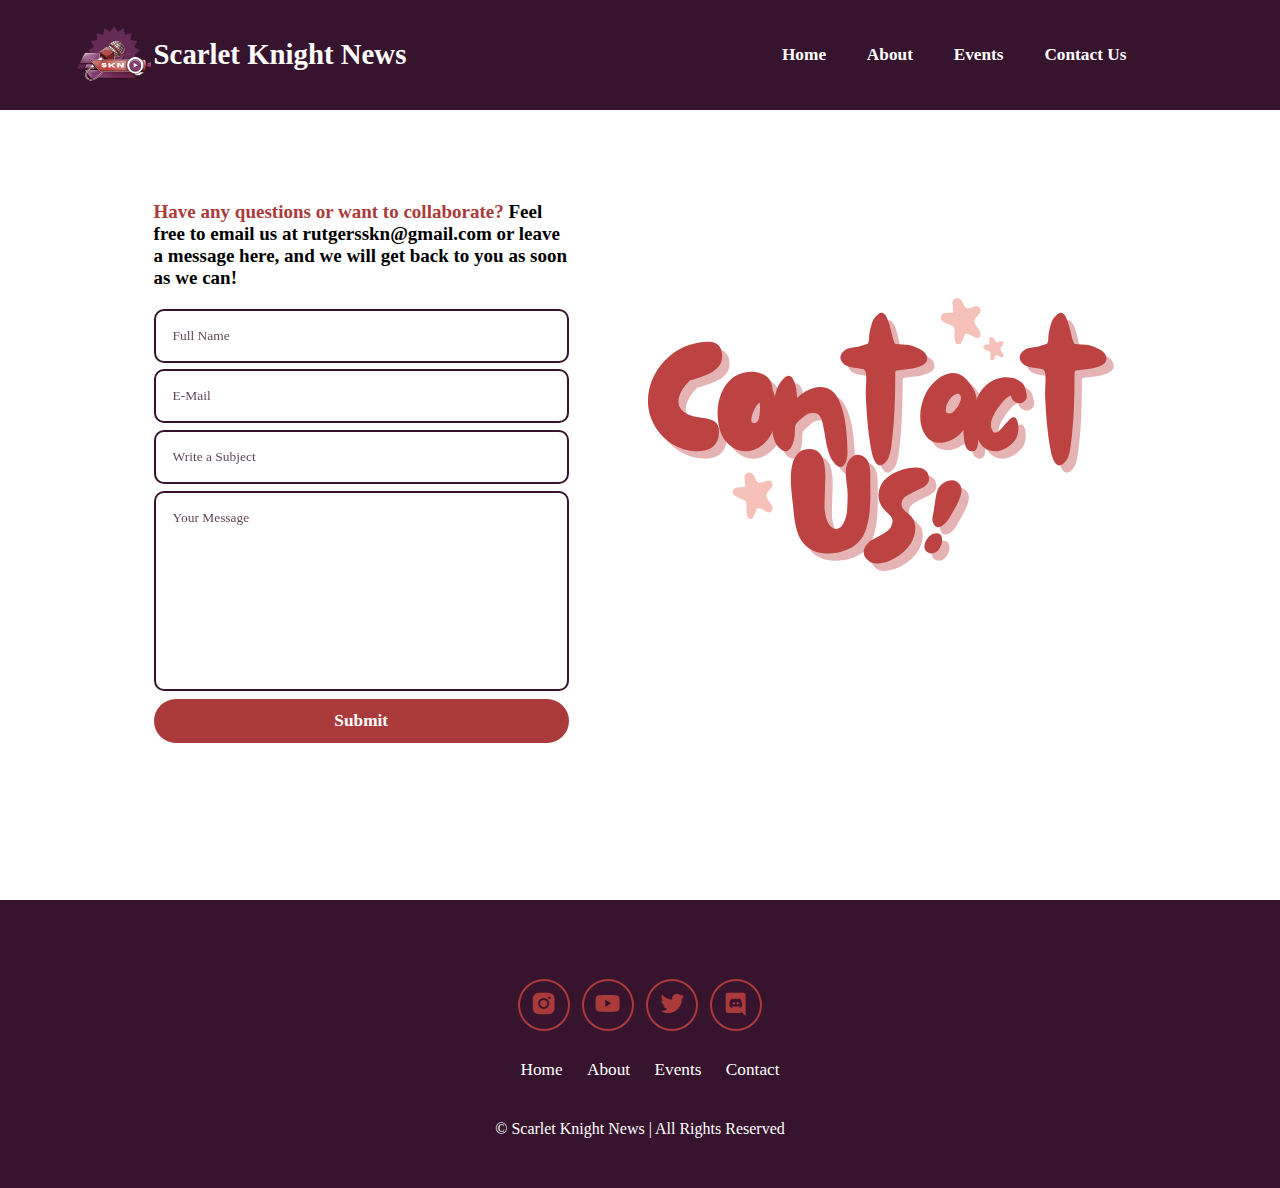
<file: contact.html>
<!DOCTYPE html>
<html lang="en">
<head>
    <meta charset="UTF-8">
    <meta name="viewport" content="width=device-width, initial-scale=1.0">
    <title>Scarlet Knight News</title>
    <link rel="stylesheet" href="style.css">
    <link href='https://unpkg.com/boxicons@2.1.4/css/boxicons.min.css' rel='stylesheet'>
</head>
<body>
    <header class="header">
        <img src="navbar-logo.svg" alt="">
        <a href="index.html" class="logo"> Scarlet Knight News</a>

        <i class="bx bx-menu" id="menu-icon"></i>

        <nav class="navbar">
            <a href="index.html">Home</a>
            <a href="about.html">About</a>
            <a href="events.html">Events</a>
            <a href="contact.html">Contact Us</a>
        </nav>
    </header>

    <section class="contact">
        <div class="contact-form">
            <h1><span>Have any questions or want to collaborate?</span> Feel free to email us at rutgersskn@gmail.com or leave a message here, 
                and we will get back to you as soon as we can! </h1>
            
            <form action="https://api.web3forms.com/submit" method="POST">
                <input type="hidden" name="access_key" value="ffc9a4bf-b965-4313-9156-bd94b907156a">
                <input type="hidden" name="redirect" value="https://scarletknightnews.com/mail-redirect.html">
                

                <input type="text" name="name" id="name" placeholder="Full Name" required>
                <input type="email" name="email" id="email" placeholder="E-Mail" required>
                <input type="text" name= "subject" id="subject" placeholder="Write a Subject" required>
                <textarea name="message" id="message" cols="30" rows="10" placeholder="Your Message" required></textarea>
                <input type="submit" name="" value="Submit" class="btn">
            </form>
        </div>
        <div class="contact-img">
            <img src="contact.svg" alt="">
        </div>
    </section>

    <footer class="footer">
        <div class="social-icons">
            <a href="https://www.instagram.com/rutgersskn?utm_source=ig_web_button_share_sheet&igsh=ZDNlZDc0MzIxNw==">
                <i class="bx bxl-instagram-alt"></i>
            </a>
            <a href="https://www.youtube.com/channel/UCc-WNKBw8Rw-4YuIWjOtdwg">
                <i class="bx bxl-youtube"></i>
            </a>
            <a href="https://x.com/rutgersskn">
                <i class="bx bxl-twitter"></i>
            </a>
            <a href="https://discord.gg/DPF92xSTE4">
                <i class="bx bxl-discord"></i>
            </a>
        </div>

        <ul class="list">
            <li>
                <a href="index.html">Home</a>
            </li>
            <li>
                <a href="about.html">About</a>
            </li>
            <li>
                <a href="events.html">Events</a>
            </li>
            <li>
                <a href="contact.html">Contact</a>
            </li>
        </ul>

        <p class="copyright">
            © Scarlet Knight News | All Rights Reserved
        </p>
    </footer>

    <script src = "script.js"></script>
</body>
</html>
</file>
<file: style.css>
*{
    margin: 0;
    padding: 0;
    box-sizing: border-box;
    text-decoration: none;
    border: none;
    outline: none;
    scroll-behavior: smooth;
    font-family: "Poppins";
}
html{
    font-size: 60%;
    overflow-x: hidden;
}
:root{
    --bg-color: white;
    --second-bg-color: #37142e;
    --text-color: black;
    --main-color: #ab3b3b;
}
body{
    background: var(--bg-color);
    color: var(--text-color);
}

.header{
    position: fixed;
    width: 100%;
    top: 0;
    left: 0;
    padding: 4rem 12%;
    background: #37142e;
    backdrop-filter: blur(10px);
    display: flex;
    justify-content: space-between;
    align-items: center;
    z-index: 100;
}

#menu-icon{
    font-size: 3.6rem;
    color: white;
    display: none;
}

.logo{
    font-size: 3rem;
    color: white;
    font-weight: 800;
    cursor: pointer;
    transition: 0.3s ease;
}
.logo:hover{
    transform: scale(1.1);
}
span{
    color: #ab3b3b;
}

/*navigation bar*/
.header img{
    position: absolute;
    height: 80px;
    left: 74px;
    width: 80px;
}
.navbar a{
    font-size: 1.8rem;
    color: white;
    margin-left: 4rem;
    font-weight: 550;
    border-bottom: 3px solid transparent;
    transition: 0.3s ease;
}
.navbar a:hover{
    border-bottom: 3px solid white;
    color:white;
}

/* Home-big image*/
section{
    min-height: 100vh;
    padding: 10rem 12%;
}

.intro-img{
    display: grid;
    place-items: center;
    height: 100vh;
}
.intro-img img{
    margin-top: 8rem;
    max-width: 120%;
    height: auto;
}

/*home-short intro*/
.home{
    display: flex;
    align-items: center;
    justify-content: center;
    gap: 15rem;
}
.home-content{
    display: flex;
    flex-direction: column;
    align-items: flex-end;
    text-align: right;
}
.home-content h1{
    font-size: 8rem;
    font-weight: 700;
    margin-top: 1.5rem;
    line-height: 1;
    color: #37142e;
}
.home-content h3{
    font-size: 4rem;
    margin: 1rem 0;
}
.home-content p{
    font-size: 1.6rem;
    font-weight: 500;
    line-height: 1.8;
}
.home-img{
    width: 40vw;
    border-radius: 50%;
}

/*social media icons*/
.social-icons a{
    display: inline-flex;
    justify-content: center;
    align-items: center;
    font-size: 3rem;
    padding: 1rem;
    background: transparent;
    border: 2px solid var(--main-color);
    border-radius: 50%;
    color: #ab3b3b;
    margin: 3rem 0.5rem;
    transition: 0.3s ease;
}
.social-icons a:hover{
    color: white;
    background-color: #ab3b3b;
    transform: scale(1.2) translateY(-5x);
}

/*all buttons*/
.btn-group{
    display: flex;
    gap: 1.5rem;
}
.btn{
    display: inline-block;
    padding: 1rem 3rem;
    background: var(--main-color);
    border-radius: 3rem;
    font-size: 1.8rem;
    color: white;
    border: 2px solid transparent;
    font-weight: 600;
    transition: 0.3s ease-in-out;
}
.btn:hover{
    transform: scale(1.05);
    box-shadow: 0 0 25px var(--main-color),
                0 0 50px var(--main-color);
}

/*about section*/
.about-img{
    display: flex;
    place-items: left;
    height: 70%;
    width: 50%;
    float: left;
    margin-top: 5rem;
    margin-right: 3rem;
    margin-bottom: 3rem;
}
.about-img img{
    transform: scale(0.5);
    max-width: 250px;
    height: auto;
}

.about-content h1{
    font-size: 5rem;
    font-weight: 700;
    margin-top: 8rem;
    line-height: 1.1;
    color: #ab3b3b;
}
.about-content p{
    font-size: 1.9rem;
    font-weight: 500;
    line-height: 1.8;
    margin-top: 2rem;
}
.about-content .btn{
    margin: 3rem 0;
}

/*scrollbar section*/
::-webkit-scrollbar{
    width: 10px;
}
::-webkit-scrollbar-thumb{
    background-color: #ab3b3b;
}
::-webkit-scrollbar-track{
    background-color: #37142e;
}

/* Upcoming Events*/
.upcoming h1{
    color: #ab3b3b;
    margin-bottom: 3rem;
    font-size: 4rem;
}
.upcoming{
    max-width: 1224px;
    width: 90%;
    margin: 12rem;
    margin-top: 12rem;
    padding: 40px 0;
    position: relative;
    width: 50%;
    height: 100%;
    box-sizing: border-box;
}
.upcoming ul li{
    list-style: none;
    background: #ab3b3b;
    box-sizing: border-box;
    height: 150px;
    width: 140%;
    margin: 15px 0;
    transition: 0.3s ;
}
.upcoming ul li:hover{
    transform: scale(1.05);
    z-index: 2;
}
.upcoming ul li .time{
    position: relative;
    padding: 20px;
    background: #37142e;
    box-sizing: border-box;
    width: 20%;
    height: 100%;
    float: left;
    text-align: center;
    transition: 0.5s;
}
.upcoming ul li .time h2{
    position: absolute;
    margin: 0;
    padding: 0;
    top: 20%;
    left: 30%;
    color: white;
    font-size: 50px;
    line-height: 40px;
}
.upcoming ul li .details{
    padding: 20px;
    background: #ab3b3b;
    box-sizing: border-box;
    width: 70%;
    height: 100%;
    float: left;
}
.upcoming ul li .details h3{
    position: relative;
    margin: 0;
    padding: 0;
    font-size: 22px;
    color: white;
}
.upcoming ul li .details p{
    position: relative;
    margin: 10px 0 0;
    padding: 0;
    font-size: 14px;
    color: white;
}

/*Event-gallery*/
.gallery h2{
    color: #ab3b3b;
    margin-bottom: 3rem;
    font-size: 4rem;
    margin-top: -10%;
}
.gallery{
    max-width: 1224px;
    width: 90%;
    margin: auto;
    margin-top: 12rem;
    padding: 40px 0;
}
.photo-gallery{
    display: flex;
    gap: 20px;
}
.column{
    display: flex;
    flex-direction: column;
    gap: 20px;
}
.photo img{
    width: 100%;
    height: 100%;
    border-radius: 5px;
    object-fit: cover;
}
.photo{
    box-shadow: 0 0 20px 2px rgba(0, 0, 0, .1);
    transition: 1s;
}
.photo:hover{
    transform: scale(1.05);
    z-index: 2;
}

/*contact page*/
.contact{
    background: white;
    height: 100%;
    width: 100%;
    min-height: 100vh;
    display: grid;
    grid-template-columns: repeat(2, 2fr);
    align-items: center;
    grid-gap: 6rem;
}
.contact-img{
    max-width: 100%;
    height: auto;
    border-radius: 8px;
}
.contact-form h1{
    font-size: 19px;
    margin-bottom: 20px;
    margin-top: 50px;
}
.contact-form form{
    position: relative;
}
.contact-form form input, 
form textarea{
    width: 100%;
    padding: 17px;
    border: 2px solid;
    outline: none;
    background: white;
    color: #37142e;
    font-size: 1.4rem;
    margin-bottom: 0.7rem;
    border-radius: 10px;
}
.contact-form textarea{
    resize: none;
    height: 200px;
    
}
.contact-form input[type="text"]::placeholder, input[type="email"]::placeholder, input[type="subject"]::placeholder, 
textarea[name="message"]::placeholder{
    color: #37142e;
    opacity: 0.8;
}
.contact-form .btn{
    display: inline-block;
    padding: 1rem 3rem;
    background: var(--main-color);
    border-radius: 3rem;
    font-size: 1.8rem;
    color: white;
    border: 2px solid transparent;
    font-weight: 600;
    transition: 0.3s ease-in-out;
}

/*Email recieved page*/
.recieved h1{
    font-size: 30px;
    margin-top: 100px;
    margin-bottom: 2rem;
    color: #37142e;
    position: relative;
}

/*footer*/
.footer{
    background-color: #37142e;
    padding: 50px 0;
}
.footer .social-icons{
    text-align: center;
}
.footer ul{
    text-align: center;
    font-size: 1.8rem;
}
.footer ul li{
    display: inline-block;
    margin-left: 20px;
}
.footer ul li a{
    color: white;
    border-bottom: 3px solid transparent;
    transition: 0.3s ease-in-out;
}
.footer ul li a:hover{
    border-bottom: 3px solid white;
}
.footer .copyright{
    text-align: center;
    margin-top: 40px;
    color: white;
    font-size: 16px;
}

/*Media query-mobile responsive*/
@media(max-width: 1024px){
    #menu-icon{
        display: block;
    }

    .navbar{
        position: absolute;
        top: 100%;
        right: 0;
        width: 50%;
        padding: 1rem 3rem;
        background-color: #ab3b3b;
        border-left: 2px solid #37142e;
        border-bottom: 2px solid #37142e;
        border-bottom-left-radius: 2rem;
        display: none;
    }
    .navbar a{
        display: block;
        font-size: 2rem;
        margin: 3rem 0;
        color: white;
    }
    .navbar.active{
        display: block;
    }
}

@media screen and (max-width: 1224px){
    /*header*/
    .header img{
        height: 40px;
        left: 10px;
        width: 40px;
    }
    .logo{
        font-size: 2.5rem;
    }

    /* home page */
    .home{
        flex-direction: column;
        align-items: flex-start;
    }
    .home-img{
        margin-top: -12rem;
    }
    .home-img img{
        left: 4rem;
    }
    .home-content h1{
        text-align: center;
    }
    .home-content p{
        text-align: center;
        margin-top: 1.5rem;
    }
    .intro-img img{
        height: 550px;
        object-fit: cover;
        margin-bottom: 1rem;
    }

    /*about page*/
    .about-content{
        display: block;
    }
    .about-img{
        width: 110%; /* Make the image full-width */
        object-fit: cover;
        margin-right: 0; /* Remove the margin */
        margin-left: -2rem;
        margin-bottom: 15px; /* Add space between image and text */
        float: none; /* Remove floating */
    }
    .about-content h1{
        text-align: center;
        font-size: 4rem;
    }
    .about-content p{
        text-align: center;
    }
    .about-content .btn{
        display: flex;
        justify-content: center;
        align-items: center;
    }

    /*Events page*/
    .upcoming h1{
        color: #ab3b3b;
        margin-bottom: 3rem;
        font-size: 3rem;
    }
    .upcoming{
        max-width: 1224px;
        width: 90%;
        margin: 3rem;
        margin-top: 12rem;
        padding: 40px 0;
        position: relative;
        width: 60%;
        height: 100%;
        box-sizing: border-box;
    }
    .upcoming ul li{
        list-style: none;
        background: #ab3b3b;
        box-sizing: border-box;
        height: 150px;
        width: 150%;
        margin: 15px 0;
        transition: 0.3s ;
    }
    .upcoming ul li:hover{
        transform: scale(1.05);
        z-index: 2;
    }
    .upcoming ul li .time{
        position: relative;
        padding: 20px;
        background: #37142e;
        box-sizing: border-box;
        width: 20%;
        height: 100%;
        float: left;
        text-align: center;
        transition: 0.5s;
    }
    .upcoming ul li .time h2{
        position: absolute;
        margin: 0;
        padding: 0;
        top: 20%;
        left: 30%;
        color: white;
        font-size: 30px;
        line-height: 40px;
    }
    .upcoming ul li .details{
        padding: 20px;
        background: #ab3b3b;
        box-sizing: border-box;
        width: 70%;
        height: 100%;
        float: left;
    }
    .upcoming ul li .details h3{
        position: relative;
        margin: 0;
        padding: 0;
        font-size: 15px;
        color: white;
    }
    .upcoming ul li .details p{
        position: relative;
        margin: 10px 0 0;
        padding: 0;
        font-size: 10px;
        color: white;
    }
    .gallery h2{
        color: #ab3b3b;
        margin-bottom: 3rem;
        font-size: 3rem;
        margin-top: -10%;
    }
    
    /* contact page*/
    .contact{
        display: block;
    }
    .contact-img{
        display: flex;
        justify-content: center;
        align-items: center;
        height: 100vh; /* Full viewport height */
        text-align: center;
    }

    /*mail recieved page*/
    .recieved h1{
        font-size: 25px;
        margin-top: 80px;
        margin-bottom: 2rem;
        color: #37142e;
        position: center;
    }
    .recieved img{
        height: 50rem;
    }
}
</file>
